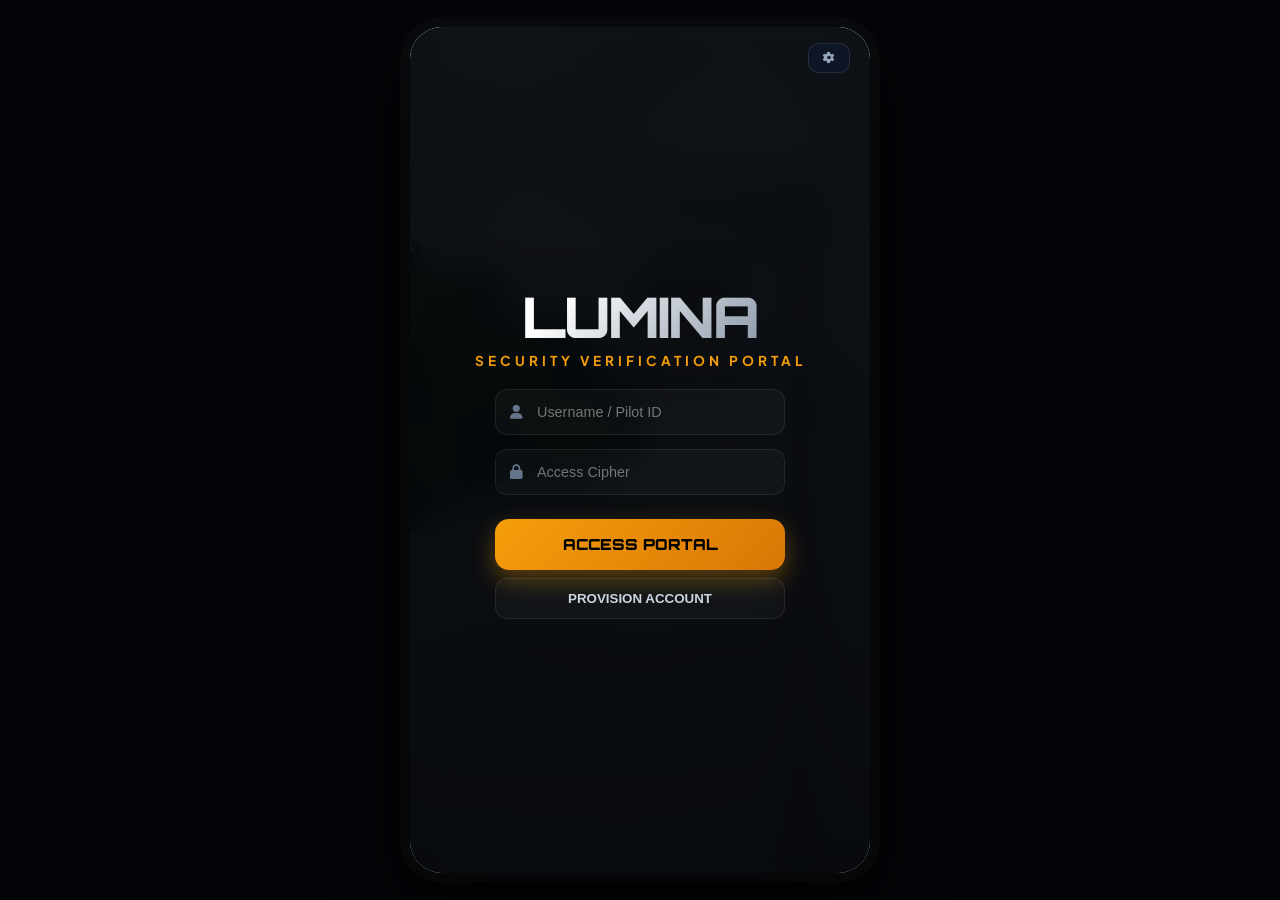
<file: index.html>
<!DOCTYPE html>
<html lang="en">
<head>
    <meta charset="UTF-8">
    <meta name="viewport" content="width=device-width, initial-scale=1.0, maximum-scale=1.0, user-scalable=no, shrink-to-fit=no">
    <title>Lumina Forest: Overdrive Arcade</title>
    <link rel="stylesheet" href="style.css">
    <link href="https://fonts.googleapis.com/css2?family=Orbitron:wght@500;700;900&family=Plus+Jakarta+Sans:wght@400;600;800&display=swap" rel="stylesheet">
    <link rel="stylesheet" href="https://cdnjs.cloudflare.com/ajax/libs/font-awesome/6.4.0/css/all.min.css">
</head>
<body>

    <div id="app-container">
        <!-- GLOBAL IN-GAME TOP BAR VIEW CONTROLLER -->
        <div id="global-action-bar">
            <button id="global-quit-btn" class="nav-control-btn invisible"><i class="fas fa-sign-out-alt"></i> ABANDON</button>
            <button id="global-settings-btn" class="nav-control-btn"><i class="fas fa-cog"></i></button>
        </div>

        <div id="game-viewport">
            <canvas id="gameCanvas"></canvas>

            <!-- ACTIVE HUD LAYER -->
            <div id="game-hud" class="hud-layer">
                <div class="hud-top">
                    <div class="hud-card mini-glow">
                        <span class="hud-label">SCORE</span>
                        <span id="hud-score">00000</span>
                    </div>
                    <div class="hud-card mini-glow">
                        <span class="hud-label">MULTIPLIER</span>
                        <span id="hud-multiplier" class="gold-text">X1</span>
                    </div>
                    <div class="hud-card mini-glow">
                        <span class="hud-label">WAVE</span>
                        <span id="hud-wave">1</span>
                    </div>
                    <button id="pause-trigger-btn" class="icon-btn"><i class="fas fa-pause"></i></button>
                </div>

                <div class="hud-meters">
                    <div class="meter-wrapper">
                        <span class="meter-lbl"><i class="fas fa-bolt"></i> OVERDRIVE</span>
                        <div class="meter-track"><div id="overdrive-fill" class="fill-bar"></div></div>
                    </div>
                    <div class="meter-wrapper">
                        <span class="meter-lbl"><i class="fas fa-moon"></i> DARKNESS</span>
                        <div class="meter-track"><div id="darkness-fill" class="fill-bar"></div></div>
                    </div>
                </div>
                <div id="active-powerups-tray"></div>
            </div>

            <div id="tutorial-toaster">💡 Tap the bright gold Fireflies to charge the lantern!</div>

            <div id="announcement-banner">
                <h2 id="announcement-title">WAVE 1</h2>
                <p id="announcement-subtitle">The Swarm Awakens</p>
            </div>

            <!-- MENU LAYER OVERLAYS -->
            <div id="screen-overlay" class="ui-overlay active">
                
                <!-- NEW SCREEN: DEDICATED AUTH / SECURITY PORTAL (LOGIN & REGISTRATION PAGE) -->
                <div id="view-auth" class="menu-view active">
                    <h1 class="game-logo">LUMINA</h1>
                    <p class="game-tagline">Security Verification Portal</p>
                    
                    <form id="auth-form" class="auth-box" onsubmit="event.preventDefault();">
                        <div class="input-group">
                            <i class="fas fa-user"></i>
                            <input type="text" id="auth-username" placeholder="Username / Pilot ID" required autocomplete="off">
                        </div>
                        <div class="input-group">
                            <i class="fas fa-lock"></i>
                            <input type="password" id="auth-password" placeholder="Access Cipher" required>
                        </div>
                        <div class="auth-buttons">
                            <button id="btn-login-submit" type="button" class="prime-btn glow-btn">ACCESS PORTAL</button>
                            <button id="btn-register-submit" type="button" class="sub-btn">PROVISION ACCOUNT</button>
                        </div>
                    </form>
                </div>

                <!-- SCREEN: START MENU (HOME SCREEN) -->
                <div id="view-start" class="menu-view">
                    <h1 class="game-logo">LUMINA</h1>
                    <p class="game-tagline">Neon Forest Cataclysm</p>
                    
                    <div class="profile-preview-card mini-glow">
                        <div class="profile-header">
                            <span id="user-display-name"><i class="fas fa-user-shield"></i> GUEST_PILOT</span>
                            <button id="btn-logout" class="text-link-btn"><i class="fas fa-power-off"></i> LOGOUT</button>
                        </div>
                        <div class="profile-stats-row">
                            <div><small>High Score</small><strong id="start-hi-score">0</strong></div>
                            <div><small>Quits Registered</small><strong id="start-quit-count" class="red-text">0</strong></div>
                        </div>
                    </div>

                    <!-- PENALTY TIMER TOASTER SYSTEM BANNER -->
                    <div id="penalty-lockout-banner" class="penalty-banner hidden">
                        <i class="fas fa-exclamation-triangle"></i> ACCESS LOCKED OUT FOR <span id="penalty-countdown-timer">03:00</span>
                    </div>
                    
                    <div class="menu-actions">
                        <button id="btn-play" class="prime-btn glow-btn"><i class="fas fa-play"></i> HARVEST SWARM</button>
                        <button id="btn-guide" class="sub-btn"><i class="fas fa-book-open"></i> HOW TO PLAY</button>
                        <button id="btn-trophy" class="sub-btn"><i class="fas fa-trophy"></i> ACHIEVEMENTS</button>
                    </div>
                </div>

                <!-- SCREEN: MODAL MODULAR SETTINGS CONTROLLER -->
                <div id="view-settings" class="menu-view">
                    <h2>SYSTEM UTILITIES</h2>
                    <div class="settings-scrollable">
                        <!-- NEW OPTION: IN-SETTINGS LEAVE GAME CONTROL -->
                        <div class="setting-row highlight-exit-row">
                            <label><i class="fas fa-door-open red-text"></i> Terminate Run Session</label>
                            <button id="settings-leave-game-btn" class="danger-btn" style="padding: 6px 12px; margin: 0;">LEAVE GAME</button>
                        </div>

                        <div class="setting-row">
                            <label><i class="fas fa-volume-up"></i> Master FX Volume</label>
                            <input type="range" id="setting-vol-fx" min="0" max="100" value="70">
                        </div>
                        <div class="setting-row">
                            <label><i class="fas fa-music"></i> Ambient Music Loop</label>
                            <div class="toggle-switch">
                                <input type="checkbox" id="setting-music" checked>
                                <label for="setting-music"></label>
                            </div>
                        </div>
                        <div class="setting-row">
                            <label><i class="fas fa-gamepad"></i> Control Response Mapping</label>
                            <select id="setting-controls">
                                <option value="standard">Standard Pointer Grid</option>
                                <option value="forgiving">Enlarged Target Mesh</option>
                            </select>
                        </div>

                        <!-- MANAGEMENT UTILITIES -->
                        <div class="danger-zone-box">
                            <h4>DATA STORAGE MAINTENANCE ZONE</h4>
                            <button id="btn-reset-progress" class="danger-btn"><i class="fas fa-history"></i> RESET Progress Data</button>
                            <button id="btn-delete-account" class="danger-btn-heavy"><i class="fas fa-trash-alt"></i> PURGE ACCOUNT SCHEMATICS</button>
                        </div>
                        
                        <!-- EXIT HISTORY LOG DRAWER -->
                        <div class="history-log-box">
                            <h4>LEAVER LOG MANIFESTO</h4>
                            <ul id="exit-history-list">
                                <li class="empty-log">No registered compliance infractions logged.</li>
                            </ul>
                        </div>
                    </div>
                    <button id="settings-close-btn" class="sub-btn back-btn"><i class="fas fa-times"></i> CLOSE MANAGEMENT</button>
                </div>

                <!-- SCREEN: CONFIRMATION PROMPTS MODAL -->
                <div id="view-confirm-quit" class="menu-view">
                    <h2 class="neon-red-text"><i class="fas fa-radiation"></i> CEASE OPERATION?</h2>
                    <p id="quit-warning-text" class="margin-y-md">Warning: Leaving the matches matrix cycle prematurely breaks the synchronization engine timeline arrays.</p>
                    <div class="menu-actions">
                        <button id="btn-confirm-quit-yes" class="danger-btn-heavy p-md">CONFIRM TERMINATION</button>
                        <button id="btn-confirm-quit-no" class="sub-btn">ABORT & RETURN</button>
                    </div>
                </div>

                <!-- SCREEN: GUIDE / INSTRUCTIONS -->
                <div id="view-guide" class="menu-view">
                    <h2>SURVIVAL MANIFESTO</h2>
                    <div class="guide-scrollable">
                        <div class="guide-item">
                            <span class="icon-badge ffly-bg"><i class="fas fa-circle"></i></span>
                            <div><h4>Harvest Essences</h4><p>Tap bright Fireflies to score and push back the crushing forest darkness.</p></div>
                        </div>
                        <div class="guide-item">
                            <span class="icon-badge moth-bg"><i class="fas fa-times"></i></span>
                            <div><h4>Shadow Moths</h4><p>Avoid touching dark moths. Hitting them fractures your current Combo Multiplier instantly.</p></div>
                        </div>
                    </div>
                    <button id="guide-back" class="sub-btn back-btn"><i class="fas fa-arrow-left"></i> BACK TO CORE</button>
                </div>

                <!-- SCREEN: ACHIEVEMENTS -->
                <div id="view-achievements" class="menu-view">
                    <h2>MEDALS & REWARDS</h2>
                    <div id="achievements-list-container" class="guide-scrollable"></div>
                    <button id="ach-back" class="sub-btn back-btn"><i class="fas fa-arrow-left"></i> RETURN</button>
                </div>

                <!-- SCREEN: PAUSE LOOP -->
                <div id="view-pause" class="menu-view">
                    <h2 class="neon-blue-text">GAME SUSPENDED</h2>
                    <p>The cosmic lumina sequence is frozen in real-time space.</p>
                    <div class="menu-actions margin-top-lg">
                        <button id="btn-resume" class="prime-btn glow-btn-blue"><i class="fas fa-play"></i> RESUME MATRIX</button>
                    </div>
                </div>

                <!-- SCREEN: GAME OVER SUMMARY -->
                <div id="view-gameover" class="menu-view">
                    <h2 class="neon-red-text">LANTERN EXTINGUISHED</h2>
                    <p id="gameover-reason">The pure black void absorbed all available ambient lumina.</p>
                    <div class="stat-summary-grid">
                        <div class="stat-box"><h5>TOTAL SCORE</h5><span id="res-score" class="gold-text">0</span></div>
                        <div class="stat-box"><h5>MAX COMBO</h5><span id="res-combo">0</span></div>
                        <div class="stat-box"><h5>WAVES SURVIVED</h5><span id="res-waves">0</span></div>
                    </div>
                    <div class="menu-actions">
                        <button id="btn-retry" class="prime-btn glow-btn"><i class="fas fa-redo"></i> RE-IGNITE RUN</button>
                    </div>
                </div>

            </div>
        </div>
    </div>

    <script src="game.js"></script>
</body>
</html>
</file>
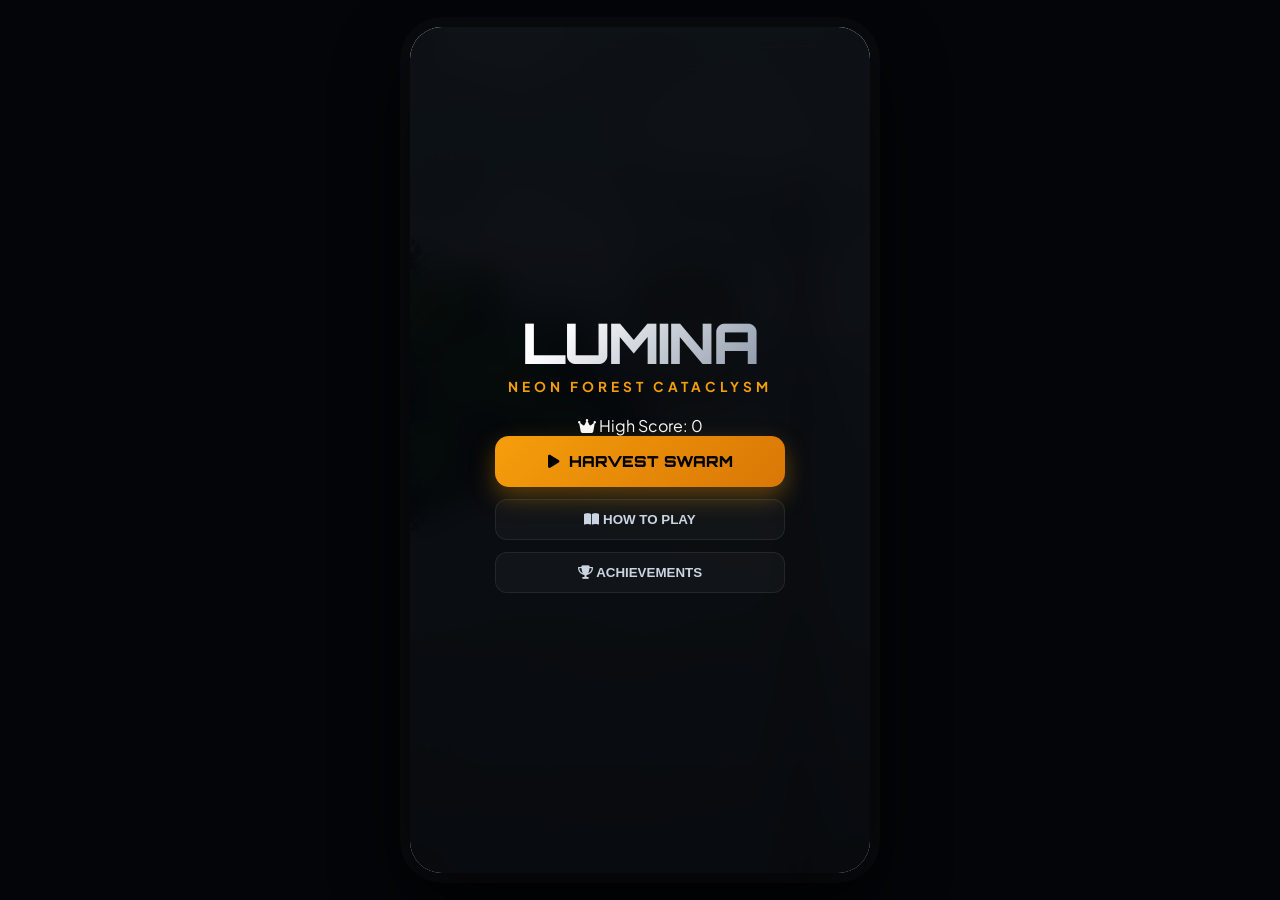
<file: (firefly)index.html>
<!DOCTYPE html>
<html lang="en">
<head>
    <meta charset="UTF-8">
    <meta name="viewport" content="width=device-width, initial-scale=1.0, maximum-scale=1.0, user-scalable=no, shrink-to-fit=no">
    <title>Lumina Forest: Overdrive Arcade</title>
    <link rel="stylesheet" href="style.css">
    <link href="https://fonts.googleapis.com/css2?family=Orbitron:wght@500;700;900&family=Plus+Jakarta+Sans:wght@400;600;800&display=swap" rel="stylesheet">
    <link rel="stylesheet" href="https://cdnjs.cloudflare.com/ajax/libs/font-awesome/6.4.0/css/all.min.css">
</head>
<body>

    <div id="app-container">
        <div id="game-viewport">
            
            <canvas id="gameCanvas"></canvas>

            <div id="game-hud" class="hud-layer">
                <div class="hud-top">
                    <div class="hud-card mini-glow">
                        <span class="hud-label">SCORE</span>
                        <span id="hud-score">00000</span>
                    </div>
                    <div class="hud-card mini-glow">
                        <span class="hud-label">MULTIPLIER</span>
                        <span id="hud-multiplier" class="gold-text">X1</span>
                    </div>
                    <div class="hud-card mini-glow">
                        <span class="hud-label">WAVE</span>
                        <span id="hud-wave">1</span>
                    </div>
                    <button id="pause-trigger-btn" class="icon-btn"><i class="fas fa-pause"></i></button>
                </div>

                <div class="hud-meters">
                    <div class="meter-wrapper">
                        <span class="meter-lbl"><i class="fas fa-bolt"></i> OVERDRIVE</span>
                        <div class="meter-track"><div id="overdrive-fill" class="fill-bar"></div></div>
                    </div>
                    <div class="meter-wrapper">
                        <span class="meter-lbl"><i class="fas fa-moon"></i> DARKNESS</span>
                        <div class="meter-track"><div id="darkness-fill" class="fill-bar"></div></div>
                    </div>
                </div>

                <div id="active-powerups-tray"></div>
            </div>

            <div id="tutorial-toaster">💡 Tap the bright gold Fireflies to charge the lantern!</div>

            <div id="announcement-banner">
                <h2 id="announcement-title">WAVE 1</h2>
                <p id="announcement-subtitle">The Swarm Awakens</p>
            </div>

            <div id="screen-overlay" class="ui-overlay active">
                
                <div id="view-start" class="menu-view active">
                    <h1 class="game-logo">LUMINA</h1>
                    <p class="game-tagline">Neon Forest Cataclysm</p>
                    <div class="high-score-tag"><i class="fas fa-crown"></i> High Score: <span id="start-hi-score">0</span></div>
                    
                    <div class="menu-actions">
                        <button id="btn-play" class="prime-btn glow-btn"><i class="fas fa-play"></i> HARVEST SWARM</button>
                        <button id="btn-guide" class="sub-btn"><i class="fas fa-book-open"></i> HOW TO PLAY</button>
                        <button id="btn-trophy" class="sub-btn"><i class="fas fa-trophy"></i> ACHIEVEMENTS</button>
                    </div>
                </div>

                <div id="view-guide" class="menu-view">
                    <h2>SURVIVAL MANIFESTO</h2>
                    <div class="guide-scrollable">
                        <div class="guide-item">
                            <span class="icon-badge ffly-bg"><i class="fas fa-circle"></i></span>
                            <div><h4>Harvest Essences</h4><p>Tap bright Fireflies to score and push back the crushing forest darkness.</p></div>
                        </div>
                        <div class="guide-item">
                            <span class="icon-badge moth-bg"><i class="fas fa-times"></i></span>
                            <div><h4>Shadow Moths</h4><p>Avoid touching dark moths. Hitting them fractures your current Combo Multiplier instantly.</p></div>
                        </div>
                        <div class="guide-item">
                            <span class="icon-badge boss-bg"><i class="fas fa-skull"></i></span>
                            <div><h4>Eclipse Harbingers (Bosses)</h4><p>Spawns on Wave 5. Rapidly tap down its energy shield before it corrupts the scene!</p></div>
                        </div>
                        <div class="guide-item">
                            <span class="icon-badge power-bg"><i class="fas fa-star"></i></span>
                            <div><h4>Artifact Drops</h4><p>Collect Shields 🛡️, Magnets 🧲, and Chrono-Slowing Time hourglasses ⏳.</p></div>
                        </div>
                    </div>
                    <button id="guide-back" class="sub-btn back-btn"><i class="fas fa-arrow-left"></i> BACK TO CORE</button>
                </div>

                <div id="view-achievements" class="menu-view">
                    <h2>MEDALS & REWARDS</h2>
                    <div id="achievements-list-container" class="guide-scrollable">
                        </div>
                    <button id="ach-back" class="sub-btn back-btn"><i class="fas fa-arrow-left"></i> RETURN</button>
                </div>

                <div id="view-pause" class="menu-view">
                    <h2 class="neon-blue-text">GAME SUSPENDED</h2>
                    <p>The cosmic lumina sequence is frozen in real-time space.</p>
                    <div class="menu-actions margin-top-lg">
                        <button id="btn-resume" class="prime-btn glow-btn-blue"><i class="fas fa-play"></i> RESUME MATRIX</button>
                        <button id="btn-pause-quit" class="sub-btn"><i class="fas fa-home"></i> ABANDON RUN</button>
                    </div>
                </div>

                <div id="view-gameover" class="menu-view">
                    <h2 class="neon-red-text">LANTERN EXTINGUISHED</h2>
                    <p id="gameover-reason">The pure black void absorbed all available ambient lumina.</p>
                    
                    <div class="stat-summary-grid">
                        <div class="stat-box"><h5>TOTAL SCORE</h5><span id="res-score" class="gold-text">0</span></div>
                        <div class="stat-box"><h5>MAX COMBO</h5><span id="res-combo">0</span></div>
                        <div class="stat-box"><h5>WAVES SURVIVED</h5><span id="res-waves">0</span></div>
                    </div>

                    <div class="menu-actions">
                        <button id="btn-retry" class="prime-btn glow-btn"><i class="fas fa-redo"></i> RE-IGNITE RUN</button>
                        <button id="btn-gameover-quit" class="sub-btn"><i class="fas fa-home"></i> HOME PORTAL</button>
                    </div>
                </div>

            </div>
        </div>
    </div>

    <script src="game.js"></script>
</body>
</html>
</file>
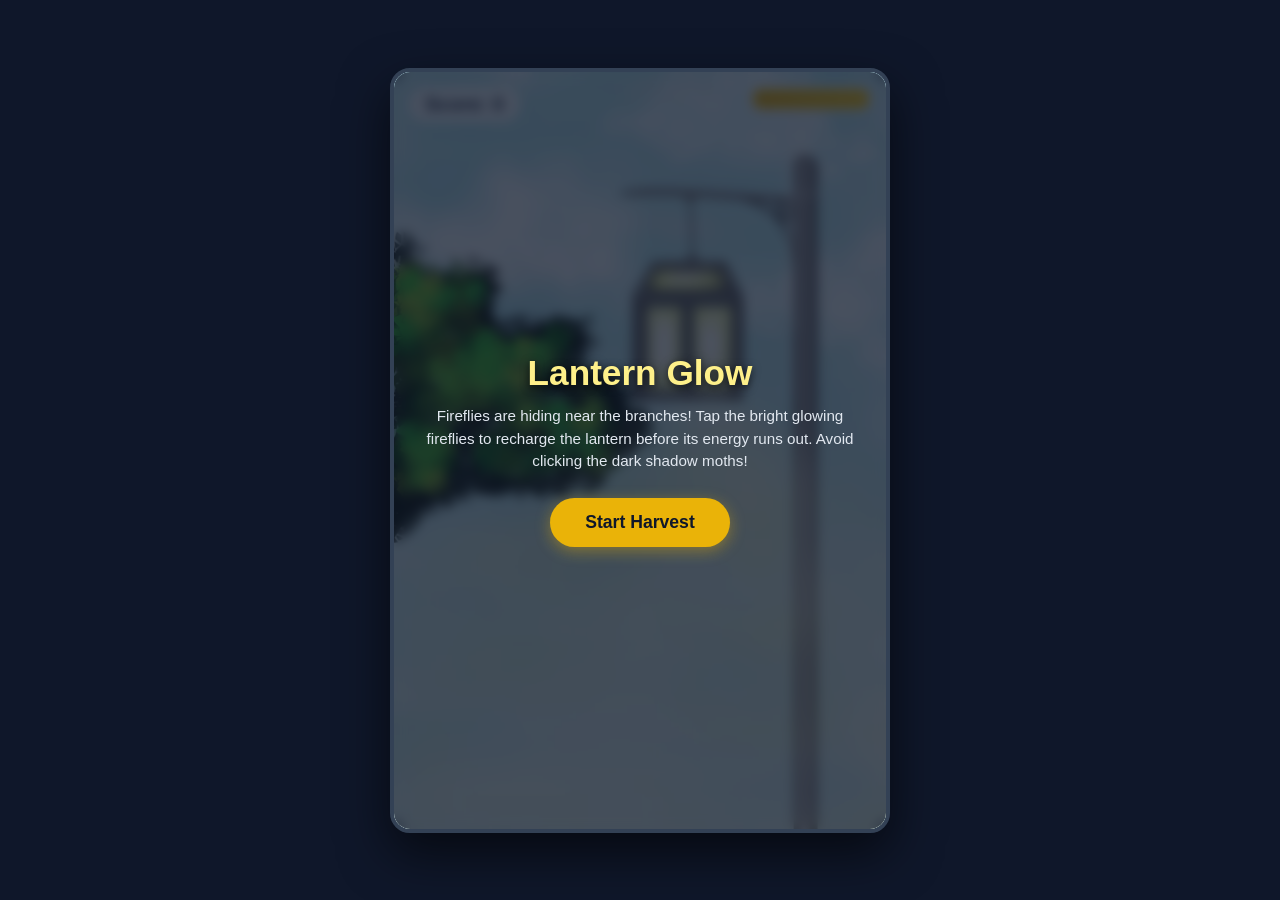
<file: gemini-code-1783100529339.html>
<!DOCTYPE html>
<html lang="en">
<head>
    <meta charset="UTF-8">
    <meta name="viewport" content="width=device-width, initial-scale=1.0">
    <title>Lantern Glow: Firefly Harvest</title>
    <style>
        * {
            box-sizing: border-box;
            user-select: none;
            margin: 0;
            padding: 0;
        }
        body {
            background-color: #0f172a;
            display: flex;
            justify-content: center;
            align-items: center;
            min-height: 100vh;
            font-family: 'Segoe UI', Tahoma, Geneva, Verdana, sans-serif;
            overflow: hidden;
            padding: 10px;
        }
        #game-container {
            position: relative;
            width: 100%;
            max-width: 500px;
            /* Adaptive height to ensure background visibility on all mobile/desktop ratios */
            height: 100%;
            aspect-ratio: 9 / 16; 
            max-height: 85vh;
            box-shadow: 0 20px 50px rgba(0,0,0,0.6);
            border-radius: 20px;
            overflow: hidden;
            border: 4px solid #334155;
            
            /* FIXED BACKGROUND VISIBILITY USING contain TO KEEP IMAGE FULLY VISIBLE */
            background-image: url('IMG_20260703_224812_264.jpg'), url('https://images.unsplash.com/photo-1502082553048-f009c37129b9?q=80&w=1000'); 
            background-size: cover;
            background-position: center;
            background-repeat: no-repeat;
        }
        canvas {
            position: absolute;
            top: 0;
            left: 0;
            width: 100%;
            height: 100%;
            z-index: 1;
        }
        /* UI Overlay styles */
        .ui-element {
            position: absolute;
            z-index: 2;
            color: #1e293b;
            font-weight: bold;
            text-shadow: 1px 1px 2px rgba(255,255,255,0.8);
        }
        #score-board {
            top: 15px;
            left: 15px;
            font-size: 1.25rem;
            background: rgba(255, 255, 255, 0.8);
            padding: 6px 16px;
            border-radius: 20px;
            backdrop-filter: blur(6px);
        }
        #fuel-container {
            top: 15px;
            right: 15px;
            width: 120px;
            background: rgba(0, 0, 0, 0.4);
            border: 2px solid #ffffff;
            border-radius: 10px;
            height: 24px;
            overflow: hidden;
        }
        #fuel-bar {
            width: 100%;
            height: 100%;
            background: linear-gradient(90deg, #eab308, #facc15);
            transition: width 0.1s linear;
        }
        #screen-overlay {
            position: absolute;
            top: 0;
            left: 0;
            width: 100%;
            height: 100%;
            z-index: 3;
            background: rgba(15, 23, 42, 0.75);
            display: flex;
            flex-direction: column;
            justify-content: center;
            align-items: center;
            color: white;
            text-align: center;
            padding: 30px;
            backdrop-filter: blur(6px);
        }
        h1 {
            font-size: 2.2rem;
            margin-bottom: 12px;
            color: #fef08a;
            text-shadow: 0 2px 8px rgba(0,0,0,0.7);
        }
        p {
            font-size: 0.95rem;
            margin-bottom: 25px;
            line-height: 1.5;
            color: #e2e8f0;
        }
        .btn {
            background: #eab308;
            color: #0f172a;
            border: none;
            padding: 14px 35px;
            font-size: 1.1rem;
            font-weight: bold;
            border-radius: 30px;
            cursor: pointer;
            box-shadow: 0 4px 15px rgba(234, 179, 8, 0.4);
            transition: transform 0.2s, background-color 0.2s;
        }
        .btn:hover {
            transform: scale(1.05);
            background: #facc15;
        }
    </style>
</head>
<body>

    <div id="game-container">
        <div id="score-board" class="ui-element">Score: <span id="score">0</span></div>
        <div id="fuel-container" class="ui-element">
            <div id="fuel-bar"></div>
        </div>

        <canvas id="gameCanvas"></canvas>

        <div id="screen-overlay">
            <h1 id="overlay-title">Lantern Glow</h1>
            <p id="overlay-desc">Fireflies are hiding near the branches! Tap the bright glowing fireflies to recharge the lantern before its energy runs out. Avoid clicking the dark shadow moths!</p>
            <button id="action-btn" class="btn">Start Harvest</button>
        </div>
    </div>

    <script>
        const canvas = document.getElementById('gameCanvas');
        const ctx = canvas.getContext('2d');
        const scoreEl = document.getElementById('score');
        const fuelBar = document.getElementById('fuel-bar');
        const screenOverlay = document.getElementById('screen-overlay');
        const overlayTitle = document.getElementById('overlay-title');
        const overlayDesc = document.getElementById('overlay-desc');
        const actionBtn = document.getElementById('action-btn');

        let score = 0;
        let fuel = 100;
        let gameActive = false;
        let bugs = [];
        let particles = [];
        let spawnTimer = 0;

        function resizeCanvas() {
            canvas.width = canvas.offsetWidth;
            canvas.height = canvas.offsetHeight;
        }
        window.addEventListener('resize', resizeCanvas);
        resizeCanvas();

        class Bug {
            constructor() {
                // Adjusting coordinate systems dynamically to fit any aspect ratio size perfectly
                this.x = Math.random() * (canvas.width * 0.5);
                this.y = canvas.height * 0.2 + (Math.random() * (canvas.height * 0.4));
                this.radius = Math.random() * 5 + 9;
                
                // Targets center-right quadrant
                const targetX = canvas.width * 0.75;
                const targetY = canvas.height * 0.35;
                
                const angle = Math.atan2(targetY - this.y, targetX - this.x);
                const speed = Math.random() * 1.2 + 0.8;
                
                this.vx = Math.cos(angle) * speed;
                this.vy = Math.sin(angle) * speed;
                
                this.type = Math.random() > 0.25 ? 'firefly' : 'moth';
                this.pulse = Math.random() * Math.PI;
            }

            update() {
                this.pulse += 0.05;
                this.x += this.vx + Math.sin(this.pulse) * 0.2;
                this.y += this.vy + Math.cos(this.pulse) * 0.2;
            }

            draw() {
                ctx.beginPath();
                if (this.type === 'firefly') {
                    const glowRadius = this.radius * (1.6 + Math.sin(this.pulse) * 0.4);
                    let grad = ctx.createRadialGradient(this.x, this.y, 2, this.x, this.y, glowRadius);
                    grad.addColorStop(0, '#ffffff');
                    grad.addColorStop(0.3, '#fef08a');
                    grad.addColorStop(1, 'rgba(254, 240, 138, 0)');
                    ctx.fillStyle = grad;
                    ctx.arc(this.x, this.y, glowRadius, 0, Math.PI * 2);
                    ctx.fill();

                    ctx.beginPath();
                    ctx.fillStyle = '#f59e0b';
                    ctx.arc(this.x, this.y, this.radius * 0.4, 0, Math.PI * 2);
                    ctx.fill();
                } else {
                    ctx.fillStyle = 'rgba(15, 23, 42, 0.85)';
                    ctx.arc(this.x, this.y, this.radius * 0.6, 0, Math.PI * 2);
                    ctx.fill();
                    
                    ctx.beginPath();
                    ctx.fillStyle = '#ef4444';
                    ctx.arc(this.x, this.y, 2.5, 0, Math.PI * 2);
                    ctx.fill();
                }
            }
        }

        class Particle {
            constructor(x, y, color) {
                this.x = x;
                this.y = y;
                this.color = color;
                this.vx = (Math.random() - 0.5) * 5;
                this.vy = (Math.random() - 0.5) * 5;
                this.alpha = 1;
                this.radius = Math.random() * 3 + 1.5;
            }
            update() {
                this.x += this.vx;
                this.y += this.vy;
                this.alpha -= 0.04;
            }
            draw() {
                ctx.save();
                ctx.globalAlpha = this.alpha;
                ctx.beginPath();
                ctx.fillStyle = this.color;
                ctx.arc(this.x, this.y, this.radius, 0, Math.PI * 2);
                ctx.fill();
                ctx.restore();
            }
        }

        function createBurst(x, y, color) {
            for (let i = 0; i < 10; i++) {
                particles.push(new Particle(x, y, color));
            }
        }

        function handleInteraction(clientX, clientY) {
            if (!gameActive) return;
            
            const rect = canvas.getBoundingClientRect();
            const clickX = clientX - rect.left;
            const clickY = clientY - rect.top;

            for (let i = bugs.length - 1; i >= 0; i--) {
                const bug = bugs[i];
                const dist = Math.hypot(clickX - bug.x, clickY - bug.y);
                
                if (dist < bug.radius + 24) {
                    if (bug.type === 'firefly') {
                        score += 10;
                        fuel = Math.min(100, fuel + 15);
                        scoreEl.textContent = score;
                        createBurst(bug.x, bug.y, '#facc15');
                    } else {
                        fuel = Math.max(0, fuel - 25);
                        createBurst(bug.x, bug.y, '#ef4444');
                    }
                    bugs.splice(i, 1);
                    return;
                }
            }
        }

        canvas.addEventListener('mousedown', (e) => handleInteraction(e.clientX, e.clientY));
        canvas.addEventListener('touchstart', (e) => {
            if (e.touches.length > 0) {
                handleInteraction(e.touches[0].clientX, e.touches[0].clientY);
            }
        });

        function startGame() {
            score = 0;
            fuel = 100;
            bugs = [];
            particles = [];
            scoreEl.textContent = score;
            gameActive = true;
            screenOverlay.style.display = 'none';
            // Trigger an immediate resize recalculation
            resizeCanvas();
            animate();
        }

        function gameOver() {
            gameActive = false;
            screenOverlay.style.display = 'flex';
            overlayTitle.textContent = "The Lantern Faded";
            overlayDesc.textContent = `Game Over! You kept the garden glowing. Total Score: ${score} points.`;
            actionBtn.textContent = "Play Again";
        }

        function animate() {
            if (!gameActive) return;

            ctx.clearRect(0, 0, canvas.width, canvas.height);

            fuel -= 0.14;
            if (fuel <= 0) {
                fuel = 0;
                gameOver();
            }
            fuelBar.style.width = fuel + '%';

            spawnTimer++;
            if (spawnTimer > 35) {
                bugs.push(new Bug());
                spawnTimer = 0;
            }

            for (let i = bugs.length - 1; i >= 0; i--) {
                const bug = bugs[i];
                bug.update();
                bug.draw();

                if (bug.x > canvas.width * 0.72 && bug.y < canvas.height * 0.42) {
                    if (bug.type === 'firefly') {
                        fuel = Math.min(100, fuel + 5);
                    }
                    bugs.splice(i, 1);
                }
                else if (bug.x > canvas.width + 30 || bug.y < -30 || bug.y > canvas.height + 30) {
                    bugs.splice(i, 1);
                }
            }

            for (let i = particles.length - 1; i >= 0; i--) {
                const p = particles[i];
                p.update();
                p.draw();
                if (p.alpha <= 0) {
                    particles.splice(i, 1);
                }
            }

            requestAnimationFrame(animate);
        }

        actionBtn.addEventListener('click', startGame);
        
        // Initial configuration call
        window.onload = resizeCanvas;
    </script>
</body>
</html>
</file>
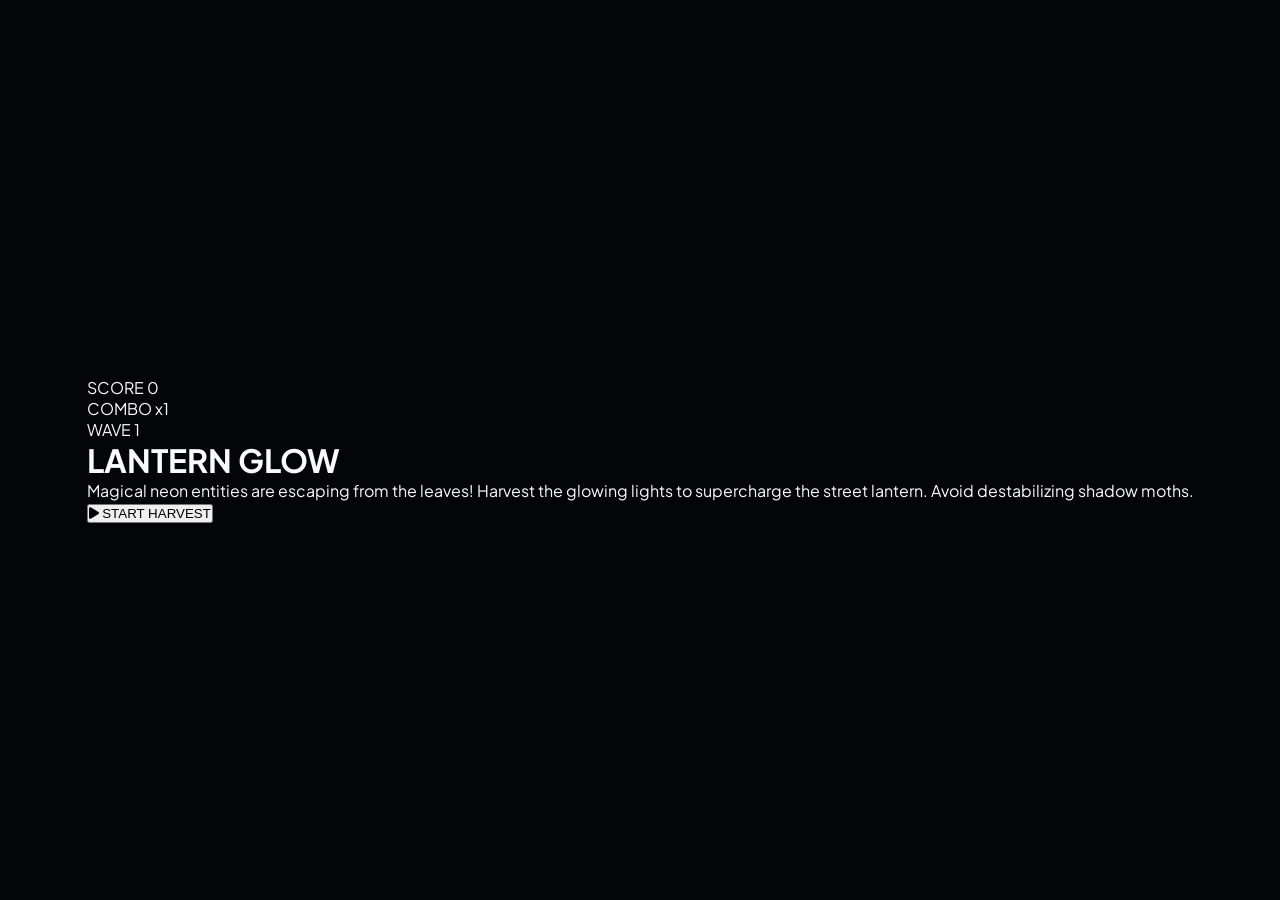
<file: gemini-code-1783100725837.html>
<!DOCTYPE html>
<html lang="en">
<head>
    <meta charset="UTF-8">
    <meta name="viewport" content="width=device-width, initial-scale=1.0, maximum-scale=1.0, user-scalable=no">
    <title>Lantern Glow: Firefly Overdrive</title>
    <link rel="stylesheet" href="style.css">
    <link href="https://fonts.googleapis.com/css2?family=Plus+Jakarta+Sans:wght@400;600;800&display=swap" rel="stylesheet">
    <link rel="stylesheet" href="https://cdnjs.cloudflare.com/ajax/libs/font-awesome/6.4.0/css/all.min.css">
</head>
<body>

    <div id="game-wrapper">
        <div id="hud">
            <div class="hud-item shadow-box">
                <span class="label">SCORE</span>
                <span id="score">0</span>
            </div>
            <div class="hud-item shadow-box">
                <span class="label">COMBO</span>
                <span id="combo">x1</span>
            </div>
            <div id="energy-container" class="shadow-box">
                <div id="energy-bar"></div>
            </div>
        </div>

        <div id="wave-banner">WAVE 1</div>

        <canvas id="gameCanvas"></canvas>

        <div id="modal-overlay" class="active">
            <div class="modal-content">
                <h1 id="modal-title">LANTERN GLOW</h1>
                <p id="modal-desc">Magical neon entities are escaping from the leaves! Harvest the glowing lights to supercharge the street lantern. Avoid destabilizing shadow moths.</p>
                
                <div id="score-summary" style="display: none;">
                    <div class="summary-stat">Max Combo: <span id="max-combo-stat">0</span></div>
                    <div class="summary-stat">Waves Cleared: <span id="waves-stat">0</span></div>
                </div>

                <button id="action-btn" class="btn-glow">
                    <i class="fas fa-play"></i> <span id="btn-text">START HARVEST</span>
                </button>
            </div>
        </div>
    </div>

    <script src="game.js"></script>
</body>
</html>
</file>
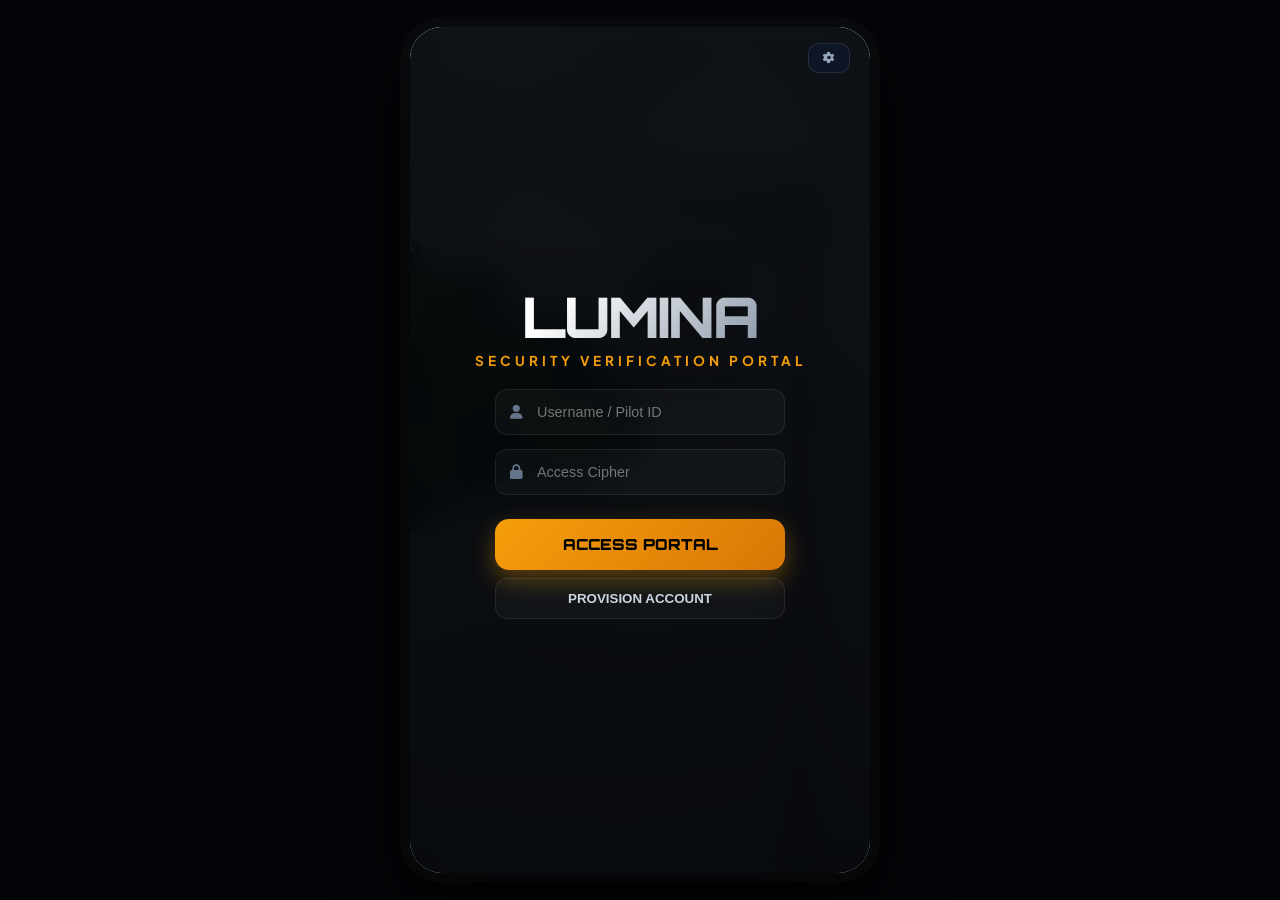
<file: index1.html>
<!DOCTYPE html>
<html lang="en">
<head>
    <meta charset="UTF-8">
    <meta name="viewport" content="width=device-width, initial-scale=1.0, maximum-scale=1.0, user-scalable=no, shrink-to-fit=no">
    <title>Lumina Forest: Overdrive Arcade</title>
    <link rel="stylesheet" href="style.css">
    <link href="https://fonts.googleapis.com/css2?family=Orbitron:wght@500;700;900&family=Plus+Jakarta+Sans:wght@400;600;800&display=swap" rel="stylesheet">
    <link rel="stylesheet" href="https://cdnjs.cloudflare.com/ajax/libs/font-awesome/6.4.0/css/all.min.css">
</head>
<body>

    <div id="app-container">
        <!-- GLOBAL IN-GAME TOP BAR VIEW CONTROLLER -->
        <div id="global-action-bar">
            <button id="global-quit-btn" class="nav-control-btn invisible"><i class="fas fa-sign-out-alt"></i> ABANDON</button>
            <button id="global-settings-btn" class="nav-control-btn"><i class="fas fa-cog"></i></button>
        </div>

        <div id="game-viewport">
            <canvas id="gameCanvas"></canvas>

            <!-- ACTIVE HUD LAYER -->
            <div id="game-hud" class="hud-layer">
                <div class="hud-top">
                    <div class="hud-card mini-glow">
                        <span class="hud-label">SCORE</span>
                        <span id="hud-score">00000</span>
                    </div>
                    <div class="hud-card mini-glow">
                        <span class="hud-label">MULTIPLIER</span>
                        <span id="hud-multiplier" class="gold-text">X1</span>
                    </div>
                    <div class="hud-card mini-glow">
                        <span class="hud-label">WAVE</span>
                        <span id="hud-wave">1</span>
                    </div>
                    <button id="pause-trigger-btn" class="icon-btn"><i class="fas fa-pause"></i></button>
                </div>

                <div class="hud-meters">
                    <div class="meter-wrapper">
                        <span class="meter-lbl"><i class="fas fa-bolt"></i> OVERDRIVE</span>
                        <div class="meter-track"><div id="overdrive-fill" class="fill-bar"></div></div>
                    </div>
                    <div class="meter-wrapper">
                        <span class="meter-lbl"><i class="fas fa-moon"></i> DARKNESS</span>
                        <div class="meter-track"><div id="darkness-fill" class="fill-bar"></div></div>
                    </div>
                </div>
                <div id="active-powerups-tray"></div>
            </div>

            <div id="tutorial-toaster">💡 Tap the bright gold Fireflies to charge the lantern!</div>

            <div id="announcement-banner">
                <h2 id="announcement-title">WAVE 1</h2>
                <p id="announcement-subtitle">The Swarm Awakens</p>
            </div>

            <!-- MENU LAYER OVERLAYS -->
            <div id="screen-overlay" class="ui-overlay active">
                
                <!-- NEW SCREEN: DEDICATED AUTH / SECURITY PORTAL (LOGIN & REGISTRATION PAGE) -->
                <div id="view-auth" class="menu-view active">
                    <h1 class="game-logo">LUMINA</h1>
                    <p class="game-tagline">Security Verification Portal</p>
                    
                    <form id="auth-form" class="auth-box" onsubmit="event.preventDefault();">
                        <div class="input-group">
                            <i class="fas fa-user"></i>
                            <input type="text" id="auth-username" placeholder="Username / Pilot ID" required autocomplete="off">
                        </div>
                        <div class="input-group">
                            <i class="fas fa-lock"></i>
                            <input type="password" id="auth-password" placeholder="Access Cipher" required>
                        </div>
                        <div class="auth-buttons">
                            <button id="btn-login-submit" type="button" class="prime-btn glow-btn">ACCESS PORTAL</button>
                            <button id="btn-register-submit" type="button" class="sub-btn">PROVISION ACCOUNT</button>
                        </div>
                    </form>
                </div>

                <!-- SCREEN: START MENU (HOME SCREEN) -->
                <div id="view-start" class="menu-view">
                    <h1 class="game-logo">LUMINA</h1>
                    <p class="game-tagline">Neon Forest Cataclysm</p>
                    
                    <div class="profile-preview-card mini-glow">
                        <div class="profile-header">
                            <span id="user-display-name"><i class="fas fa-user-shield"></i> GUEST_PILOT</span>
                            <button id="btn-logout" class="text-link-btn"><i class="fas fa-power-off"></i> LOGOUT</button>
                        </div>
                        <div class="profile-stats-row">
                            <div><small>High Score</small><strong id="start-hi-score">0</strong></div>
                            <div><small>Quits Registered</small><strong id="start-quit-count" class="red-text">0</strong></div>
                        </div>
                    </div>

                    <!-- PENALTY TIMER TOASTER SYSTEM BANNER -->
                    <div id="penalty-lockout-banner" class="penalty-banner hidden">
                        <i class="fas fa-exclamation-triangle"></i> ACCESS LOCKED OUT FOR <span id="penalty-countdown-timer">03:00</span>
                    </div>
                    
                    <div class="menu-actions">
                        <button id="btn-play" class="prime-btn glow-btn"><i class="fas fa-play"></i> HARVEST SWARM</button>
                        <button id="btn-guide" class="sub-btn"><i class="fas fa-book-open"></i> HOW TO PLAY</button>
                        <button id="btn-trophy" class="sub-btn"><i class="fas fa-trophy"></i> ACHIEVEMENTS</button>
                    </div>
                </div>

                <!-- SCREEN: MODAL MODULAR SETTINGS CONTROLLER -->
                <div id="view-settings" class="menu-view">
                    <h2>SYSTEM UTILITIES</h2>
                    <div class="settings-scrollable">
                        <!-- NEW OPTION: IN-SETTINGS LEAVE GAME CONTROL -->
                        <div class="setting-row highlight-exit-row">
                            <label><i class="fas fa-door-open red-text"></i> Terminate Run Session</label>
                            <button id="settings-leave-game-btn" class="danger-btn" style="padding: 6px 12px; margin: 0;">LEAVE GAME</button>
                        </div>

                        <div class="setting-row">
                            <label><i class="fas fa-volume-up"></i> Master FX Volume</label>
                            <input type="range" id="setting-vol-fx" min="0" max="100" value="70">
                        </div>
                        <div class="setting-row">
                            <label><i class="fas fa-music"></i> Ambient Music Loop</label>
                            <div class="toggle-switch">
                                <input type="checkbox" id="setting-music" checked>
                                <label for="setting-music"></label>
                            </div>
                        </div>
                        <div class="setting-row">
                            <label><i class="fas fa-gamepad"></i> Control Response Mapping</label>
                            <select id="setting-controls">
                                <option value="standard">Standard Pointer Grid</option>
                                <option value="forgiving">Enlarged Target Mesh</option>
                            </select>
                        </div>

                        <!-- MANAGEMENT UTILITIES -->
                        <div class="danger-zone-box">
                            <h4>DATA STORAGE MAINTENANCE ZONE</h4>
                            <button id="btn-reset-progress" class="danger-btn"><i class="fas fa-history"></i> RESET Progress Data</button>
                            <button id="btn-delete-account" class="danger-btn-heavy"><i class="fas fa-trash-alt"></i> PURGE ACCOUNT SCHEMATICS</button>
                        </div>
                        
                        <!-- EXIT HISTORY LOG DRAWER -->
                        <div class="history-log-box">
                            <h4>LEAVER LOG MANIFESTO</h4>
                            <ul id="exit-history-list">
                                <li class="empty-log">No registered compliance infractions logged.</li>
                            </ul>
                        </div>
                    </div>
                    <button id="settings-close-btn" class="sub-btn back-btn"><i class="fas fa-times"></i> CLOSE MANAGEMENT</button>
                </div>

                <!-- SCREEN: CONFIRMATION PROMPTS MODAL -->
                <div id="view-confirm-quit" class="menu-view">
                    <h2 class="neon-red-text"><i class="fas fa-radiation"></i> CEASE OPERATION?</h2>
                    <p id="quit-warning-text" class="margin-y-md">Warning: Leaving the matches matrix cycle prematurely breaks the synchronization engine timeline arrays.</p>
                    <div class="menu-actions">
                        <button id="btn-confirm-quit-yes" class="danger-btn-heavy p-md">CONFIRM TERMINATION</button>
                        <button id="btn-confirm-quit-no" class="sub-btn">ABORT & RETURN</button>
                    </div>
                </div>

                <!-- SCREEN: GUIDE / INSTRUCTIONS -->
                <div id="view-guide" class="menu-view">
                    <h2>SURVIVAL MANIFESTO</h2>
                    <div class="guide-scrollable">
                        <div class="guide-item">
                            <span class="icon-badge ffly-bg"><i class="fas fa-circle"></i></span>
                            <div><h4>Harvest Essences</h4><p>Tap bright Fireflies to score and push back the crushing forest darkness.</p></div>
                        </div>
                        <div class="guide-item">
                            <span class="icon-badge moth-bg"><i class="fas fa-times"></i></span>
                            <div><h4>Shadow Moths</h4><p>Avoid touching dark moths. Hitting them fractures your current Combo Multiplier instantly.</p></div>
                        </div>
                    </div>
                    <button id="guide-back" class="sub-btn back-btn"><i class="fas fa-arrow-left"></i> BACK TO CORE</button>
                </div>

                <!-- SCREEN: ACHIEVEMENTS -->
                <div id="view-achievements" class="menu-view">
                    <h2>MEDALS & REWARDS</h2>
                    <div id="achievements-list-container" class="guide-scrollable"></div>
                    <button id="ach-back" class="sub-btn back-btn"><i class="fas fa-arrow-left"></i> RETURN</button>
                </div>

                <!-- SCREEN: PAUSE LOOP -->
                <div id="view-pause" class="menu-view">
                    <h2 class="neon-blue-text">GAME SUSPENDED</h2>
                    <p>The cosmic lumina sequence is frozen in real-time space.</p>
                    <div class="menu-actions margin-top-lg">
                        <button id="btn-resume" class="prime-btn glow-btn-blue"><i class="fas fa-play"></i> RESUME MATRIX</button>
                    </div>
                </div>

                <!-- SCREEN: GAME OVER SUMMARY -->
                <div id="view-gameover" class="menu-view">
                    <h2 class="neon-red-text">LANTERN EXTINGUISHED</h2>
                    <p id="gameover-reason">The pure black void absorbed all available ambient lumina.</p>
                    <div class="stat-summary-grid">
                        <div class="stat-box"><h5>TOTAL SCORE</h5><span id="res-score" class="gold-text">0</span></div>
                        <div class="stat-box"><h5>MAX COMBO</h5><span id="res-combo">0</span></div>
                        <div class="stat-box"><h5>WAVES SURVIVED</h5><span id="res-waves">0</span></div>
                    </div>
                    <div class="menu-actions">
                        <button id="btn-retry" class="prime-btn glow-btn"><i class="fas fa-redo"></i> RE-IGNITE RUN</button>
                    </div>
                </div>

            </div>
        </div>
    </div>

    <script src="game.js"></script>
</body>
</html>
</file>
<file: style.css>
:root {
    --bg-void: #030508;
    --neon-gold: #f59e0b;
    --neon-blue: #3b82f6;
    --neon-red: #ef4444;
    --neon-green: #10b981;
    --text-pure: #f8fafc;
    --font-header: 'Orbitron', sans-serif;
    --font-body: 'Plus Jakarta Sans', sans-serif;
}

* {
    box-sizing: border-box;
    margin: 0;
    padding: 0;
    user-select: none;
    -webkit-user-select: none;
    touch-action: none;
}

body {
    background-color: var(--bg-void);
    color: var(--text-pure);
    font-family: var(--font-body);
    display: flex;
    justify-content: center;
    align-items: center;
    min-height: 100vh;
    overflow: hidden;
}

/* CONTAINER ASPECT GRID WRAPPER */
#app-container {
    position: relative;
    width: 100%;
    max-width: 460px;
    height: 94vh;
    max-height: 880px;
    border-radius: 32px;
    box-shadow: 0 0 0 10px rgba(255,255,255,0.02), 0 30px 70px rgba(0,0,0,0.9);
    background-color: #000;
    overflow: hidden;
}

#game-viewport {
    position: relative;
    width: 100%;
    height: 100%;
    background-image: linear-gradient(to bottom, rgba(3,5,8,0.4), rgba(3,5,8,0.75)), url('IMG_20260703_224812_264.jpg');
    background-size: cover;
    background-position: center;
    background-repeat: no-repeat;
}

canvas {
    position: absolute;
    top: 0;
    left: 0;
    width: 100%;
    height: 100%;
    z-index: 1;
}

/* TOP PERSISTENT ACTION MENU BAR */
#global-action-bar {
    position: absolute;
    top: 15px;
    left: 0;
    width: 100%;
    padding: 0 20px;
    display: flex;
    justify-content: space-between;
    align-items: center;
    z-index: 10;
}
.nav-control-btn {
    background: rgba(15, 23, 42, 0.8);
    border: 1px solid rgba(255,255,255,0.1);
    color: #94a3b8;
    padding: 8px 14px;
    font-size: 0.75rem;
    font-weight: 800;
    border-radius: 10px;
    cursor: pointer;
    backdrop-filter: blur(8px);
    -webkit-backdrop-filter: blur(8px);
    transition: all 0.2s ease;
    display: flex;
    align-items: center;
    gap: 6px;
}
.nav-control-btn:hover { color: white; background: rgba(15, 23, 42, 0.95); }
.invisible { opacity: 0; pointer-events: none; }

/* RE-ENGINEERED HUD CORES */
.hud-layer {
    position: absolute;
    top: 55px; /* Bumped down to dodge action control layout headers */
    left: 0;
    width: 100%;
    padding: 20px;
    z-index: 2;
    pointer-events: none;
    display: flex;
    flex-direction: column;
    gap: 14px;
    opacity: 0;
    transition: opacity 0.3s ease;
}
.hud-layer.active { opacity: 1; }
.hud-top { display: flex; justify-content: space-between; align-items: center; gap: 8px; pointer-events: auto; }
.hud-card {
    background: rgba(8, 12, 22, 0.75);
    border: 1px solid rgba(255, 255, 255, 0.08);
    backdrop-filter: blur(16px);
    -webkit-backdrop-filter: blur(16px);
    padding: 6px 12px;
    border-radius: 12px;
    display: flex;
    flex-direction: column;
    min-width: 75px;
}
.hud-label { font-size: 0.6rem; font-weight: 800; color: #64748b; letter-spacing: 0.5px; }
.hud-card span:last-child { font-family: var(--font-header); font-size: 1rem; font-weight: 700; }
.gold-text { color: var(--neon-gold); }
.red-text { color: var(--neon-red); }

.icon-btn { background: rgba(255,255,255,0.05); border: 1px solid rgba(255,255,255,0.1); color: white; width: 38px; height: 38px; border-radius: 10px; cursor: pointer; }

.hud-meters { display: flex; flex-direction: column; gap: 6px; }
.meter-wrapper { display: flex; align-items: center; justify-content: space-between; gap: 12px; }
.meter-lbl { font-size: 0.65rem; font-weight: 800; color: #94a3b8; width: 85px; }
.meter-track { flex: 1; height: 8px; background: rgba(255,255,255,0.06); border-radius: 5px; overflow: hidden; }
.fill-bar { width: 100%; height: 100%; border-radius: 5px; transition: width 0.1s linear; }
#overdrive-fill { background: linear-gradient(90deg, #f59e0b, #fff7ed); box-shadow: 0 0 8px var(--neon-gold); }
#darkness-fill { background: linear-gradient(90deg, #3b82f6, #93c5fd); box-shadow: 0 0 8px var(--neon-blue); }

#active-powerups-tray { display: flex; gap: 6px; }
.tray-badge { background: rgba(0,0,0,0.6); border: 1px solid white; padding: 4px 8px; border-radius: 8px; font-size: 0.65rem; font-weight: 700; }

#tutorial-toaster { position: absolute; bottom: 30px; left: 20px; right: 20px; background: rgba(15, 23, 42, 0.9); border-left: 4px solid var(--neon-gold); padding: 10px 14px; border-radius: 8px; font-size: 0.8rem; font-weight: 600; z-index: 3; pointer-events: none; opacity: 0; transform: translateY(10px); transition: all 0.3s ease; }
#tutorial-toaster.active { opacity: 1; transform: translateY(0); }

#announcement-banner { position: absolute; top: 40%; left: 0; width: 100%; text-align: center; z-index: 4; pointer-events: none; transform: scale(0.8); opacity: 0; transition: all 0.5s cubic-bezier(0.175, 0.885, 0.32, 1.275); }
#announcement-banner.active { opacity: 1; transform: scale(1); }
#announcement-title { font-family: var(--font-header); font-size: 2.5rem; color: var(--text-pure); text-shadow: 0 0 15px var(--neon-gold); }
#announcement-subtitle { font-size: 0.9rem; color: #94a3b8; letter-spacing: 2px; text-transform: uppercase; }

/* MODALS WRAPPERS SYSTEM MODULES */
.ui-overlay { position: absolute; top: 0; left: 0; width: 100%; height: 100%; z-index: 5; background: rgba(4, 6, 10, 0.91); backdrop-filter: blur(18px); -webkit-backdrop-filter: blur(18px); padding: 30px; display: flex; justify-content: center; align-items: center; opacity: 0; pointer-events: none; transition: opacity 0.3s ease; }
.ui-overlay.active { opacity: 1; pointer-events: auto; }

.menu-view { display: none; width: 100%; text-align: center; }
.menu-view.active { display: block; }

.game-logo { font-family: var(--font-header); font-size: 3.5rem; font-weight: 900; letter-spacing: -2px; background: linear-gradient(135deg, #fff 30%, #64748b 100%); -webkit-background-clip: text; -webkit-text-fill-color: transparent; }
.game-tagline { font-size: 0.85rem; letter-spacing: 4px; text-transform: uppercase; color: var(--neon-gold); font-weight: 700; margin-bottom: 20px; }

/* ACCOUNT REGISTRATION DESIGNS & STYLES */
.auth-box { display: flex; flex-direction: column; gap: 14px; width: 100%; max-width: 290px; margin: 0 auto; pointer-events: auto; }
.input-group { position: relative; background: rgba(255,255,255,0.03); border: 1px solid rgba(255,255,255,0.08); border-radius: 12px; display: flex; align-items: center; padding-left: 14px; }
.input-group i { color: #64748b; font-size: 0.9rem; }
.input-group input { background: transparent; border: none; outline: none; padding: 14px; font-size: 0.9rem; color: white; width: 100%; -webkit-user-select: text; user-select: text; }
.auth-buttons { display: flex; flex-direction: column; gap: 8px; margin-top: 10px; }

/* PROFILE INFRASTRUCTURE LAYOUT VIEW BOARDS */
.profile-preview-card { background: rgba(255,255,255,0.02); border: 1px solid rgba(255,255,255,0.06); border-radius: 16px; padding: 14px; width: 100%; max-width: 290px; margin: 0 auto 20px auto; text-align: left; }
.profile-header { display: flex; justify-content: space-between; align-items: center; border-bottom: 1px solid rgba(255,255,255,0.06); padding-bottom: 8px; margin-bottom: 10px; }
#user-display-name { font-weight: 800; font-size: 0.85rem; color: #e2e8f0; }
.text-link-btn { background: transparent; border: none; color: var(--neon-red); font-size: 0.7rem; font-weight: 800; cursor: pointer; }
.profile-stats-row { display: grid; grid-template-columns: 1fr 1fr; gap: 10px; }
.profile-stats-row small { display: block; font-size: 0.6rem; color: #64748b; font-weight: 700; text-transform: uppercase; }
.profile-stats-row strong { font-family: var(--font-header); font-size: 1.1rem; font-weight: 700; }

.penalty-banner { background: rgba(239, 68, 68, 0.15); border: 1px solid var(--neon-red); color: var(--neon-red); font-family: var(--font-header); font-size: 0.75rem; font-weight: 700; padding: 10px; border-radius: 10px; max-width: 290px; margin: 0 auto 20px auto; letter-spacing: 0.5px; }
.hidden { display: none !important; }

/* SETTINGS SCROLL CONTAINERS */
.settings-scrollable { max-height: 380px; overflow-y: auto; margin: 20px 0; display: flex; flex-direction: column; gap: 14px; padding-right: 6px; }
.setting-row { display: flex; justify-content: space-between; align-items: center; background: rgba(255,255,255,0.01); border: 1px solid rgba(255,255,255,0.04); padding: 12px; border-radius: 12px; text-align: left; }
.setting-row label { font-size: 0.8rem; font-weight: 600; color: #cbd5e1; }
.setting-row input[type="range"] { accent-color: var(--neon-gold); width: 100px; cursor: pointer; }
.setting-row select { background: #0f172a; border: 1px solid rgba(255,255,255,0.1); color: white; padding: 6px; border-radius: 8px; font-size: 0.75rem; outline: none; }

/* DATA PURGING ACTIONS (DANGER ZONE CONTROLS) */
.danger-zone-box { border: 1px dashed rgba(239, 68, 68, 0.4); background: rgba(239, 68, 68, 0.02); border-radius: 14px; padding: 12px; display: flex; flex-direction: column; gap: 8px; text-align: left; }
.danger-zone-box h4 { font-size: 0.65rem; font-weight: 800; color: var(--neon-red); letter-spacing: 0.5px; }
.danger-btn { background: rgba(239, 68, 68, 0.1); border: 1px solid rgba(239,68,68,0.2); color: #fca5a5; padding: 10px; font-weight: 700; font-size: 0.75rem; border-radius: 8px; cursor: pointer; }
.danger-btn-heavy { background: var(--neon-red); border: none; color: black; padding: 10px; font-weight: 800; font-size: 0.75rem; border-radius: 8px; cursor: pointer; }

/* LEAVER COMPLIANCE EXITS TRACK LOG */
.history-log-box { background: rgba(255,255,255,0.01); border: 1px solid rgba(255,255,255,0.05); border-radius: 14px; padding: 12px; text-align: left; }
.history-log-box h4 { font-size: 0.65rem; font-weight: 800; color: #64748b; margin-bottom: 6px; }
#exit-history-list { list-style: none; display: flex; flex-direction: column; gap: 4px; max-height: 100px; overflow-y: auto; }
.log-entry { font-size: 0.65rem; color: #94a3b8; background: rgba(255,255,255,0.02); padding: 4px 8px; border-radius: 4px; display: flex; justify-content: space-between; }
.empty-log { font-size: 0.65rem; color: #475569; font-style: italic; }

/* ACTION MATRIX MENU BUTTON SYSTEMS */
.menu-actions { display: flex; flex-direction: column; gap: 12px; width: 100%; max-width: 290px; margin: 0 auto; }
.prime-btn { font-family: var(--font-header); background: linear-gradient(135deg, #f59e0b 0%, #d97706 100%); color: #000; border: none; padding: 16px; font-size: 0.95rem; font-weight: 900; border-radius: 14px; cursor: pointer; display: flex; align-items: center; justify-content: center; gap: 10px; }
.glow-btn { box-shadow: 0 10px 25px rgba(245,158,11,0.35); }
.glow-btn-blue { background: linear-gradient(135deg, #3b82f6 0%, #1d4ed8 100%); color: white; box-shadow: 0 10px 25px rgba(59,130,246,0.35); }

.sub-btn { background: rgba(255,255,255,0.03); border: 1px solid rgba(255,255,255,0.08); color: #cbd5e1; padding: 12px; font-weight: 600; border-radius: 12px; cursor: pointer; }
.sub-btn:hover { background: rgba(255,255,255,0.06); color: white; }

.guide-scrollable { max-height: 320px; overflow-y: auto; margin: 24px 0; padding-right: 6px; display: flex; flex-direction: column; gap: 10px; }
.guide-item, .ach-item { background: rgba(255,255,255,0.02); border: 1px solid rgba(255,255,255,0.05); border-radius: 12px; padding: 12px; display: flex; align-items: center; gap: 14px; text-align: left; }
.icon-badge { width: 36px; height: 36px; border-radius: 10px; display: flex; align-items: center; justify-content: center; font-size: 0.9rem; flex-shrink: 0; }
.ffly-bg { background: rgba(245,158,11,0.15); color: var(--neon-gold); }
.moth-bg { background: rgba(239,68,68,0.15); color: var(--neon-red); }

.ach-item.unlocked { border-color: rgba(16,185,129,0.3); background: rgba(16,185,129,0.03); }
.ach-item.unlocked .icon-badge { background: var(--neon-green); color: black; }

.back-btn { margin-top: 10px; width: 100%; }
.margin-y-md { margin: 16px 0; font-size: 0.85rem; line-height: 1.5; color: #94a3b8; }
.p-md { padding: 14px !important; }

.stat-summary-grid { display: grid; grid-template-columns: repeat(3, 1fr); gap: 10px; margin: 30px 0; }
.stat-box { background: rgba(255,255,255,0.03); border: 1px solid rgba(255,255,255,0.06); border-radius: 12px; padding: 12px 6px; }
.stat-box h5 { font-size: 0.55rem; color: #64748b; margin-bottom: 4px; letter-spacing: 0.5px; }
.stat-box span { font-family: var(--font-header); font-weight: 700; font-size: 1.1rem; }

.neon-blue-text { font-family: var(--font-header); color: #6366f1; text-shadow: 0 0 15px rgba(99,102,241,0.4); }
.neon-red-text { font-family: var(--font-header); color: var(--neon-red); text-shadow: 0 0 15px rgba(239,68,68,0.4); }

.shake-viewport { animation: viewportShake 0.25s cubic-bezier(.36,.07,.19,.97) both; }
@keyframes viewportShake {
    10%, 90% { transform: translate3d(-2px, 1px, 0); }
    20%, 80% { transform: translate3d(3px, -1px, 0); }
    30%, 50%, 70% { transform: translate3d(-4px, -2px, 0); }
    40%, 60% { transform: translate3d(4px, 2px, 0); }
}
</file>
